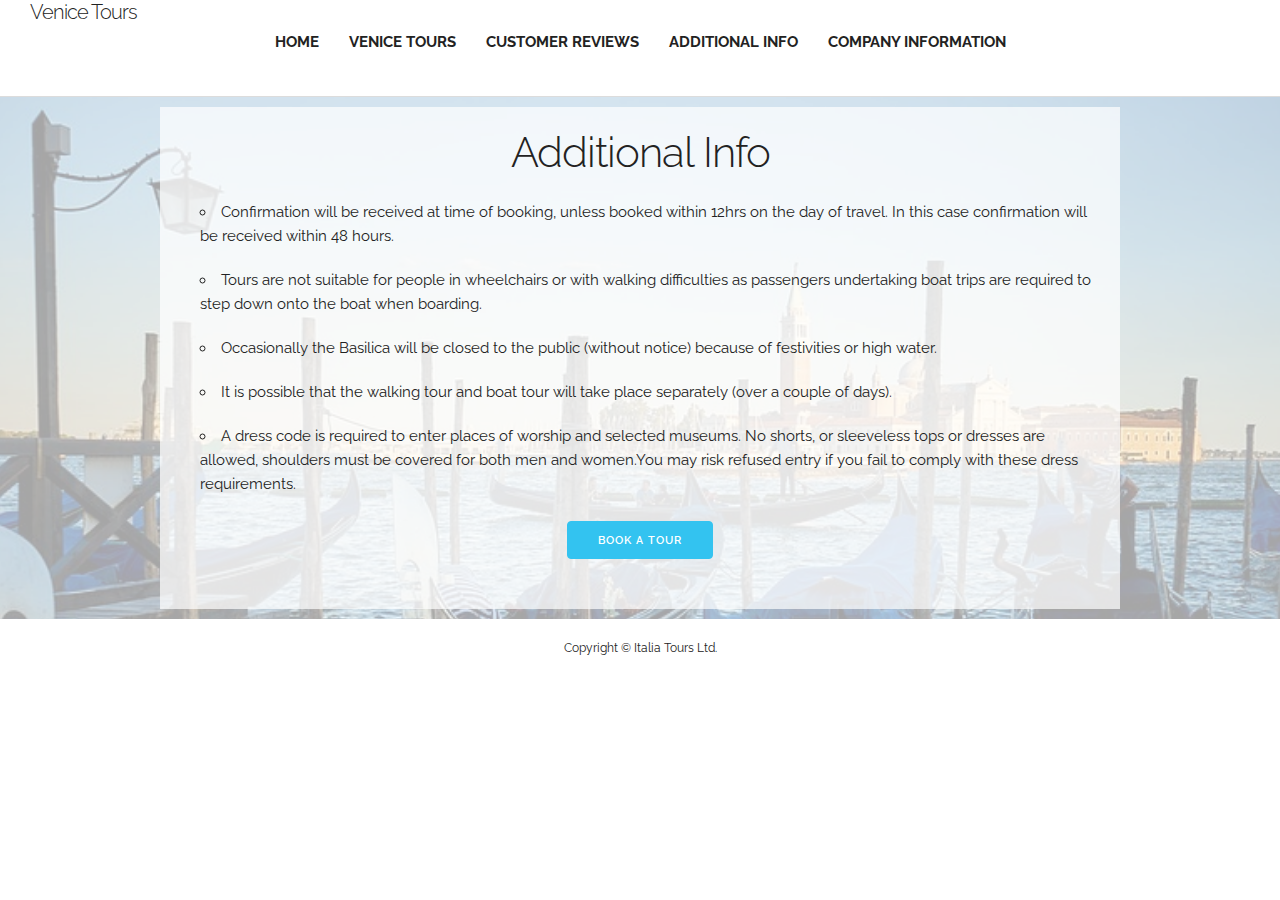
<file: AdditionalInfo.html>
<!DOCTYPE html>
<html lang="en">
<head>

    <!-- Basic Page Needs
    –––––––––––––––––––––––––––––––––––––––––––––––––– -->
    <meta charset="utf-8">
    <title>Additional Info</title>
    <meta name="description" content="">
    <meta name="author" content="">

    <!-- Mobile Specific Metas
    –––––––––––––––––––––––––––––––––––––––––––––––––– -->
    <meta name="viewport" content="width=device-width, initial-scale=1">

    <!-- FONT
    –––––––––––––––––––––––––––––––––––––––––––––––––– -->
    <link href="//fonts.googleapis.com/css?family=Raleway:400,300,600" rel="stylesheet" type="text/css">

    <!-- CSS
    –––––––––––––––––––––––––––––––––––––––––––––––––– -->
    <link rel="stylesheet" href="css/normalize.css">
    <link rel="stylesheet" href="css/skeleton.css">

    <!-- Favicon
    –––––––––––––––––––––––––––––––––––––––––––––––––– -->
    <link rel="icon" type="image/png" href="images/icon.png">

    <script src="https://ajax.googleapis.com/ajax/libs/jquery/3.1.1/jquery.min.js"></script>

</head>
<body>

<!-- Primary Page Layout
–––––––––––––––––––––––––––––––––––––––––––––––––– -->


<header id="header"><h1>Venice Tours</h1></header>

<div id="navbarAnchor"></div>
<div class="navbar">
    <ul class="topnav" id="myTopnav">
        <li>
            <a href="index.html">Home</a>
        </li>
        <li>
            <a href="VeniceTours.html">Venice Tours</a>
        </li>
        <li>
            <a href="CustomerReviews.html">Customer Reviews</a>
        </li>
        <li>
            <a href="AdditionalInfo.html">Additional Info</a>
        </li>
        <li>
            <a href="CompanyInformation.html">Company Information</a>
        </li>
        <li class="icon">
            <a href="javascript:void(0);" style="font-size:15px;" onclick="myFunction()">&#9776;</a>
        </li>
    </ul>
</div>

<div class="backgroundWrapper">
	<div class="container opaque">
			<div id="mainsection">
			  <h2>Additional Info</h2>
				<ul>
				  <li class="additionalInfo">Confirmation will be received at time of booking, unless booked within 12hrs on the day of travel. In this case confirmation will be received within 48 hours.</li>
				  <li class="additionalInfo">Tours are not suitable for people in wheelchairs or with walking difficulties as passengers undertaking boat trips are required to step down onto the boat when boarding.</li>
				  <li class="additionalInfo">Occasionally the Basilica will be closed to the public (without notice) because of festivities or high water.</li>
				  <li class="additionalInfo">It is possible that the walking tour and boat tour will take place separately (over a couple of days).</li>
				  <li class="additionalInfo">A dress code is required to enter places of worship and selected museums. No shorts, or sleeveless tops or dresses are allowed, shoulders must be covered for both men and women.You may risk refused entry if you fail to comply with these dress requirements.</li>
				</ul>
			  <button class="button-primary" onclick="window.location.href='CompanyInformation.html'">Book a tour</button>
			</div>
	</div>
</div>
<div class="copyright">
        <footer>
            <p>Copyright &copy; Italia Tours Ltd.</p>
         </footer>
    </div>




<!--script-->
<script style='text/javascript'>
    $(document).ready(function() {
        // Cache selectors for faster performance.
        var $window = $(window),
                $mainMenuBar = $(".navbar"),
                $mainMenuBarAnchor = $("#navbarAnchor");

        // Run this on scroll events.
        //scroll()
        $window.scroll(function() {
            //scrollTop()
            var window_top = $window.scrollTop();
            //javascript uses offsetTop();jquery uses offset().top;
            var div_top = $mainMenuBarAnchor.offset().top;
            if (window_top > div_top) {
                // Make the div sticky.
                $mainMenuBar.addClass("navfixed");
                $mainMenuBarAnchor.height($mainMenuBar.height());
            }
            else {
                // Unstick the div.
                $mainMenuBar.removeClass('navfixed');
                $mainMenuBarAnchor.height(0);
            }
        });
    });

</script>

<script>
    function myFunction() {
        var x = document.getElementById("myTopnav");
        if (x.className === "topnav") {
            x.className += " responsive";
        } else {
            x.className = "topnav";
        }
    }
</script>

<!-- End Document
  –––––––––––––––––––––––––––––––––––––––––––––––––– -->
</body>
</html>
</file>
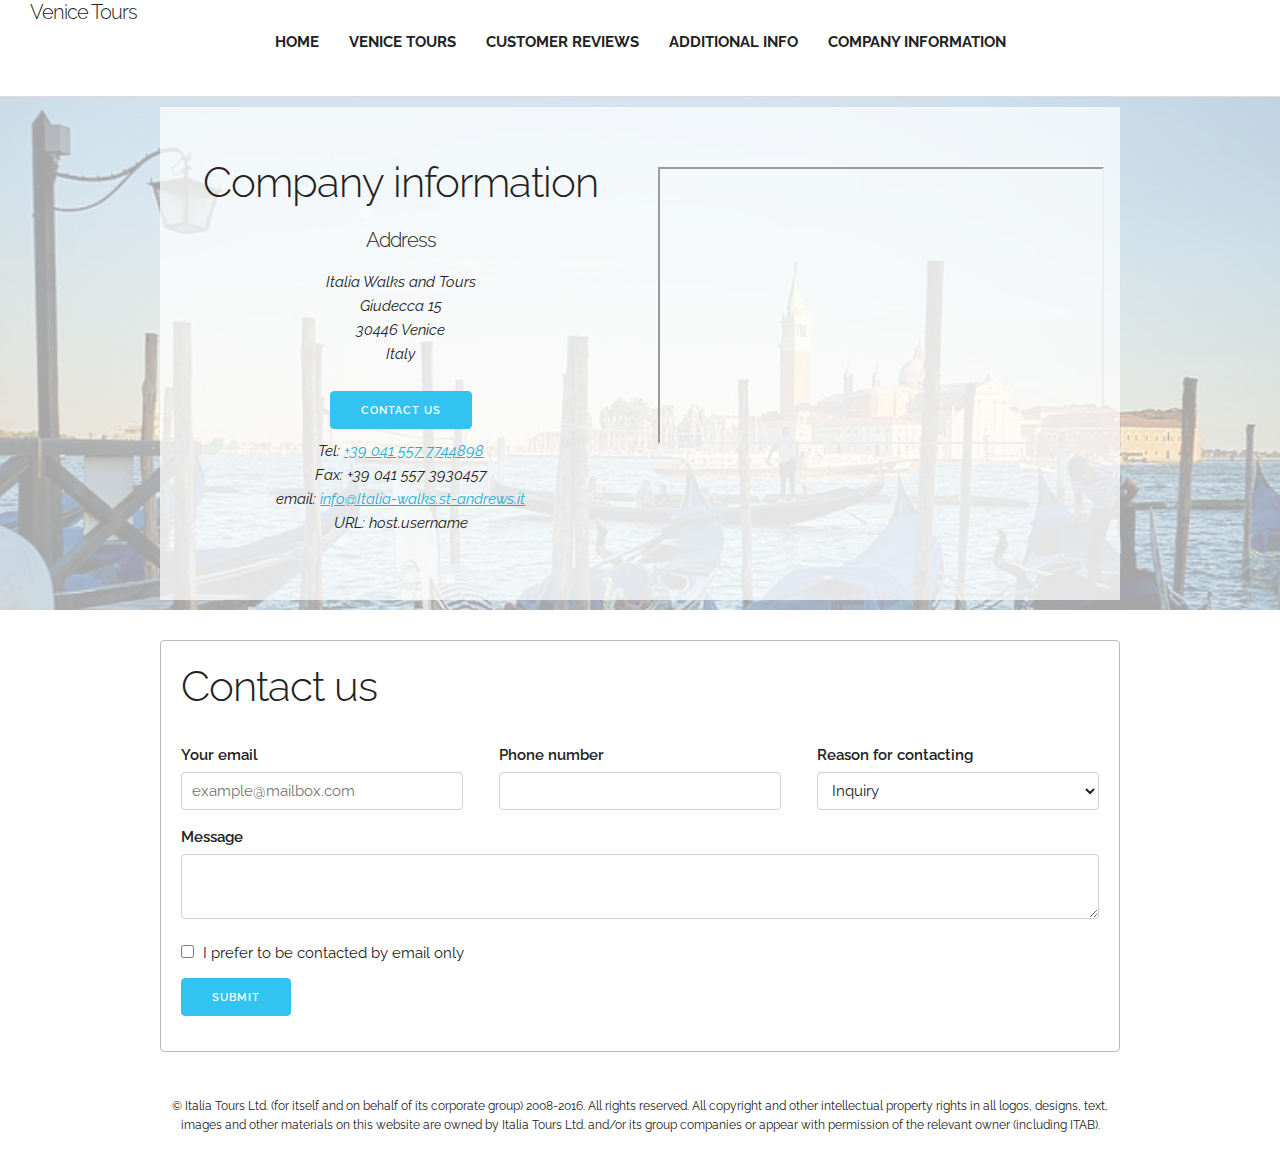
<file: CompanyInformation.html>
<!DOCTYPE html>
<html lang="en">
<head>

    <!-- Basic Page Needs
    –––––––––––––––––––––––––––––––––––––––––––––––––– -->
    <meta charset="utf-8">
    <title>Company Information</title>
    <meta name="description" content="">
    <meta name="author" content="">

    <!-- Mobile Specific Metas
    –––––––––––––––––––––––––––––––––––––––––––––––––– -->
    <meta name="viewport" content="width=device-width, initial-scale=1">

    <!-- FONT
    –––––––––––––––––––––––––––––––––––––––––––––––––– -->
    <link href="//fonts.googleapis.com/css?family=Raleway:400,300,600" rel="stylesheet" type="text/css">

    <!-- CSS
    –––––––––––––––––––––––––––––––––––––––––––––––––– -->
    <link rel="stylesheet" href="css/normalize.css">
    <link rel="stylesheet" href="css/skeleton.css">

    <!-- Favicon
    –––––––––––––––––––––––––––––––––––––––––––––––––– -->
    <link rel="icon" type="image/png" href="images/favicon.png">

    <script src="https://ajax.googleapis.com/ajax/libs/jquery/3.1.1/jquery.min.js"></script>

</head>
<body>

<!-- Primary Page Layout
–––––––––––––––––––––––––––––––––––––––––––––––––– -->


<header id="header"><h1>Venice Tours</h1></header>

<div id="navbarAnchor"></div>
<div class="navbar">
    <ul class="topnav" id="myTopnav">
        <li>
            <a href="index.html">Home</a>
        </li>
        <li>
            <a href="VeniceTours.html">Venice Tours</a>
        </li>
        <li>
            <a href="CustomerReviews.html">Customer Reviews</a>
        </li>
        <li>
            <a href="AdditionalInfo.html">Additional Info</a>
        </li>
        <li>
            <a href="CompanyInformation.html">Company Information</a>
        </li>
        <li class="icon">
            <a href="javascript:void(0);" style="font-size:15px;" onclick="myFunction()">&#9776;</a>
        </li>
    </ul>
</div>


<div class="backgroundWrapper">
	<div class="container opaque">
	  <div id="mainsection">
	  <div class="row">
		  <div class="one-half column">
			<h2>Company information</h2>
				<h3>Address</h3>
					<address>
					Italia Walks and Tours <br />
					Giudecca 15 <br />
					30446 Venice <br />
					Italy <br />
					</address>
				<button class="button-primary" onclick="window.location.href='#contactform'">Contact us</button>
				<address>
				Tel: <a href="tel:00390415577744898">+39 041 557 7744898</a> <br />
				Fax: +39 041 557 3930457 <br />
				email: <a href="mailto:info@Italia-walks.st-andrews.it">info@Italia-walks.st-andrews.it</a> <br />
				URL: host.username
				</address>
		  </div>
		  <div class="one-half column">
			  <div class="embed">
				  <iframe src="https://www.google.com/maps/embed?pb=!1m18!1m12!1m3!1d2796.7376402863747!2d12.102407414893829!3d45.495227739394664!2m3!1f0!2f0!3f0!3m2!1i1024!2i768!4f13.1!3m3!1m2!1s0x477ecbdbbda69409%3A0xe403dcdea5195eef!2sVia+Giudecca%2C+15%2C+30035+Mirano+VE%2C+Italy!5e0!3m2!1sen!2suk!4v1478980204356"></iframe>
			  </div>
		  </div> 
	  </div>
	</div>
	</div>
</div>
<div class="container">
	<div class="row">
	<a name="contactform"></a>
		<form>
		  <h2>Contact us</h2>
		  <div class="row">
			<div class="four columns">
			  <label for="exampleEmailInput">Your email</label>
			  <input class="u-full-width" placeholder="example@mailbox.com" id="exampleEmailInput" type="email" required>
			</div>
			<div class="four columns">
			  <label for="PhoneNumberInput">Phone number</label>
			  <input class="u-full-width" type="tel" id="PhoneNumberInput">
			</div>
			<div class="four columns">
			  <label for="exampleEmailInput">Reason for contacting</label>
			  <select class="u-full-width" id="exampleRecipientInput">
				<option value="Option 1">Inquiry</option>
				<option value="Option 2">Tour booking</option>
			  </select>
			</div>
		  </div>
		  <label for="exampleMessage">Message</label>
		  <textarea class="u-full-width" id="exampleMessage" required></textarea>
		  <label class="example-send-yourself-copy">
			<input type="checkbox">
			<span class="label-body">I prefer to be contacted by email only</span>
		  </label>
		  <input class="button-primary" value="Submit" type="submit">
		</form>
	</div>




<div class="copyright">
        <footer>
            <p>&copy; Italia Tours Ltd. (for itself and on behalf of its corporate group) 2008-2016. All rights reserved. All copyright and other intellectual property rights in all logos, designs, text, images and other materials 
		on this website are owned by Italia Tours Ltd. and/or its group companies or appear with permission of the relevant owner (including ITAB).</p>
         </footer>
    </div>
	</div>




	<!--script-->
<script style='text/javascript'>
    $(document).ready(function() {
        // Cache selectors for faster performance.
        var $window = $(window),
                $mainMenuBar = $(".navbar"),
                $mainMenuBarAnchor = $("#navbarAnchor");

        // Run this on scroll events.
        //scroll()
        $window.scroll(function() {
            //scrollTop()
            var window_top = $window.scrollTop();
            //javascript uses offsetTop();jquery uses offset().top;
            var div_top = $mainMenuBarAnchor.offset().top;
            if (window_top > div_top) {
                // Make the div sticky.
                $mainMenuBar.addClass("navfixed");
                $mainMenuBarAnchor.height($mainMenuBar.height());
            }
            else {
                // Unstick the div.
                $mainMenuBar.removeClass('navfixed');
                $mainMenuBarAnchor.height(0);
            }
        });
    });

</script>

<script>
    function myFunction() {
        var x = document.getElementById("myTopnav");
        if (x.className === "topnav") {
            x.className += " responsive";
        } else {
            x.className = "topnav";
        }
    }
</script>

<!-- End Document
  –––––––––––––––––––––––––––––––––––––––––––––––––– -->
</body>
</html>
</file>
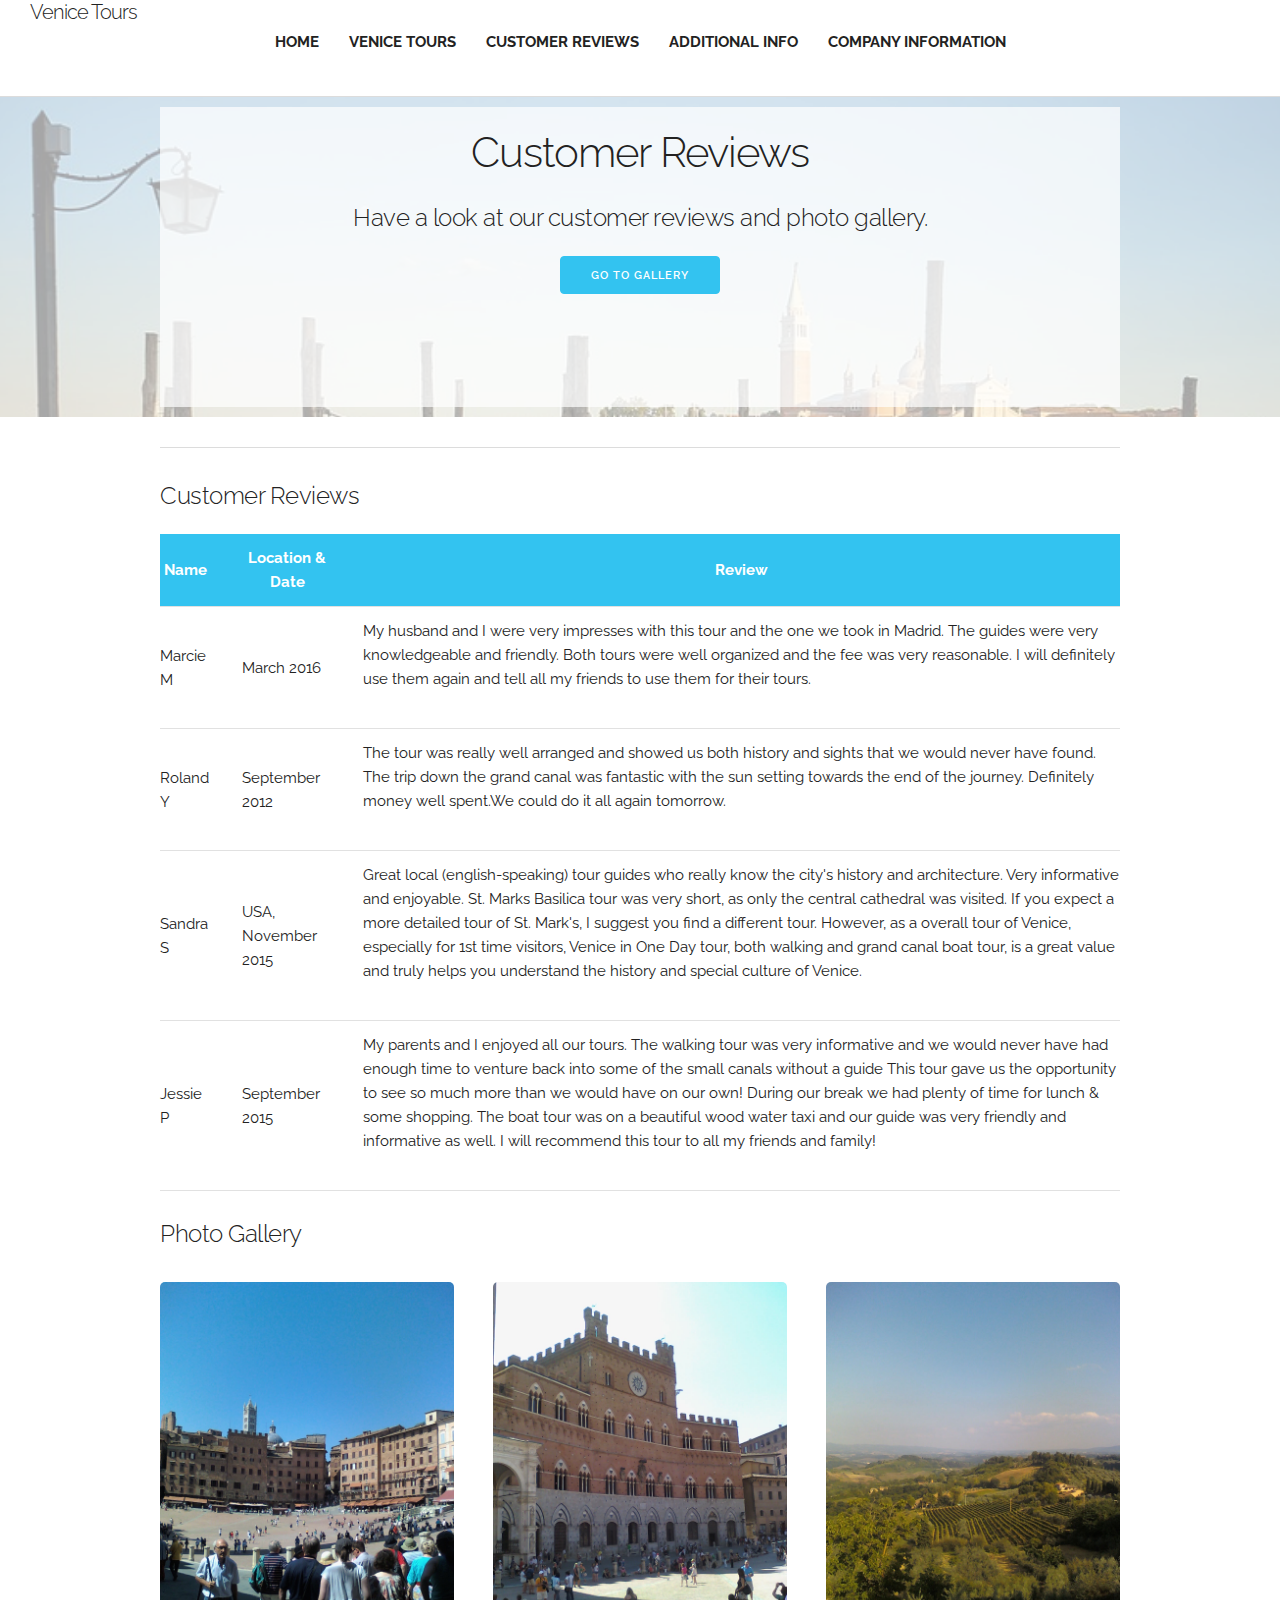
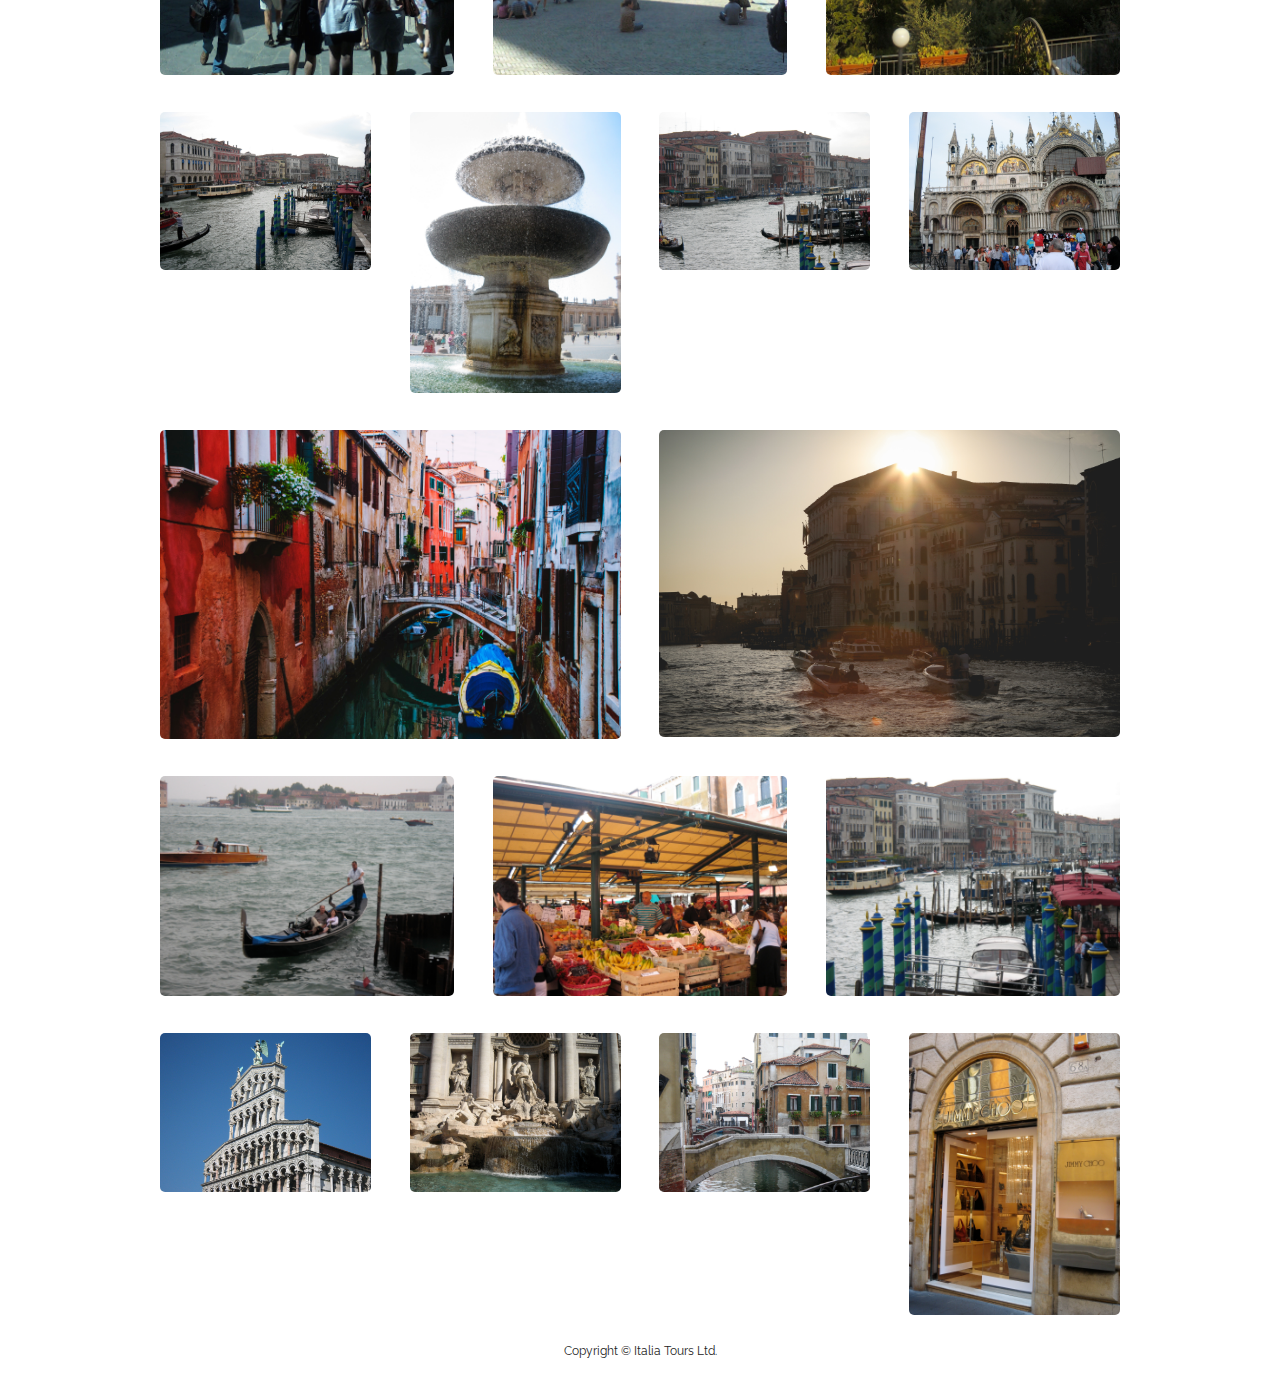
<file: CustomerReviews.html>
<!DOCTYPE html>
        <html lang="en">
        <head>

            <!-- Basic Page Needs
            –––––––––––––––––––––––––––––––––––––––––––––––––– -->
            <meta charset="utf-8">
            <title>Venice Tours</title>
            <meta name="description" content="">
            <meta name="author" content="">

            <!-- Mobile Specific Metas
            –––––––––––––––––––––––––––––––––––––––––––––––––– -->
            <meta name="viewport" content="width=device-width, initial-scale=1">

            <!-- FONT
            –––––––––––––––––––––––––––––––––––––––––––––––––– -->
            <link href="//fonts.googleapis.com/css?family=Raleway:400,300,600" rel="stylesheet" type="text/css">

            <!-- CSS
            –––––––––––––––––––––––––––––––––––––––––––––––––– -->
            <link rel="stylesheet" href="css/normalize.css">
            <link rel="stylesheet" href="css/skeleton.css">

            <!-- Favicon
            –––––––––––––––––––––––––––––––––––––––––––––––––– -->
            <link rel="icon" type="image/png" href="images/icon.png">

            <script src="https://ajax.googleapis.com/ajax/libs/jquery/3.1.1/jquery.min.js"></script>

        </head>
<body>

<!-- Primary Page Layout
–––––––––––––––––––––––––––––––––––––––––––––––––– -->


<header id="header"><h1>Venice Tours</h1></header>

<div id="navbarAnchor"></div>
<div class="navbar">
    <ul class="topnav" id="myTopnav">
        <li>
            <a href="index.html">Home</a>
        </li>
        <li>
            <a href="VeniceTours.html">Venice Tours</a>
        </li>
        <li>
            <a href="CustomerReviews.html">Customer Reviews</a>
        </li>
        <li>
            <a href="AdditionalInfo.html">Additional Info</a>
        </li>
        <li>
            <a href="CompanyInformation.html">Company Information</a>
        </li>
        <li class="icon">
            <a href="javascript:void(0);" style="font-size:15px;" onclick="myFunction()">&#9776;</a>
        </li>
    </ul>

</div>


<div class="backgroundWrapper minHeight">
	<div class="container opaque minHeight">
		<div id="mainsection">
			<article>
				<h2>Customer Reviews</h2>
				<h5>Have a look at our customer reviews and photo gallery.
				</h5>
			</article>
			<button class="button-primary" onclick="window.location.href='#photos'">Go to gallery</button>
		</div>
	</div>
</div>
<div class="container">
    <div id="detailsection">
        <header><h5>Customer Reviews</h5></header>

        <table class="u-full-width">
            <thead>
            <tr>
                <th>Name</th>
                <th>Location & Date</th>
                <th>Review</th>
            </tr>
            </thead>
            <tbody>
            <tr>
                <td>Marcie M</td>
                <td>March 2016</td>
                <td><p>My husband and I were very impresses with this tour and the one we took in Madrid. The guides
                    were very knowledgeable and friendly. Both tours were well organized and the fee was very reasonable.
                    I will definitely use them again and tell all my friends to use them for their tours.</p></td>
            </tr>
            <tr>
                <td>Roland Y</td>
                <td>September 2012</td>
                <td><p>The tour was really well arranged and showed us both history and sights that we would never have found.
                    The  trip down the grand canal was fantastic with the sun setting towards the end of the journey.
                    Definitely money well spent.We could do it all again tomorrow.</p></td>
            </tr>
            <tr>
                <td>Sandra S</td>
                <td>USA, November 2015</td>
                <td><p>Great local (english-speaking) tour guides who really know the city's history and architecture.
                    Very informative and enjoyable. St. Marks Basilica tour was very short, as only the
                    central cathedral was visited. If you expect a more detailed tour of St. Mark's, I suggest you
                    find a different tour. However, as a overall tour of Venice, especially for 1st time visitors, Venice in One Day tour, both walking and grand canal boat tour, is a great
                    value and truly helps you understand the history and special culture of Venice.</p></td>
            </tr>
            <tr>
                <td>Jessie P</td>
                <td>September 2015</td>
                <td><p>My parents and I enjoyed all our tours. The walking tour was very informative and we would never
                    have had enough time to venture back into some of the small canals without a guide
                    This tour gave us the opportunity to see so much more than we would have on our own!
                    During our break we had plenty of time for lunch & some shopping.
                    The boat tour was on a beautiful wood water taxi and our guide was very friendly and informative as well. I will recommend this tour to all my friends and family!</p></td>
            </tr>
            </tbody>
        </table>

    </div>

    <div id="photogallery">
	    <a name="photos"></a>
        <header><h5>Photo Gallery</h5></header>
        <div class="row">
            <div class="four columns"><img src="images/100824_115521.jpg" alt="100824_115521"></div>
            <div class="four columns"><img src="images/100824_115655.jpg" alt="100824_115655"></div>
            <div class="four columns"><img src="images/100824_170122.jpg" alt="100824_170122"></div>
        </div>
        <div class="row">
            <div class="three columns"><img src="images/IMG_0102.jpg" alt="IMG_0102"></div>
            <div class="three columns"><img src="images/IMG_0616.jpg" alt="IMG_0616"></div>
            <div class="three columns"><img src="images/IMG_0104.jpg" alt="IMG_0104"></div>
            <div class="three columns"><img src="images/IMG_0106.jpg" alt="IMG_0106"></div>
        </div>
        <div class="row">
            <div class="one-half column"><img src="images/the-busy-waterways-of-venice.jpg" alt="the-busy-waterways-of-venice"></div>
            <div class="one-half column"><img src="images/sunlight-over-venice.jpg" alt="sunlight-over-venice"></div>
        </div>
        <div class="row">
            <div class="four columns"><img src="images/IMG_0120.jpg" alt="IMG_0120"></div>
            <div class="four columns"><img src="images/IMG_0148.jpg" alt="IMG_0148"></div>
            <div class="four columns"><img src="images/IMG_0103.jpg" alt="IMG_0103"></div>
        </div>
        <div class="row">
            <div class="three columns"><img src="images/IMG_0964.jpg" alt="IMG_0964"></div>
            <div class="three columns"><img src="images/IMG_0672.jpg" alt="IMG_0672"></div>
            <div class="three columns"><img src="images/bridge.jpg" alt="bridge"></div>
            <div class="three columns"><img src="images/IMG_0684.jpg" alt="IMG_0684"></div>
        </div>

    </div>
</div>


    <div class="copyright">
        <footer>
            <p>Copyright &copy; Italia Tours Ltd.</p>
        </footer>
    </div>




<!--script-->
<script style='text/javascript'>
    $(document).ready(function() {
        // Cache selectors for faster performance.
        var $window = $(window),
                $mainMenuBar = $(".navbar"),
                $mainMenuBarAnchor = $("#navbarAnchor");

        // Run this on scroll events.
        //scroll()
        $window.scroll(function() {
            //scrollTop()
            var window_top = $window.scrollTop();
            //javascript uses offsetTop();jquery uses offset().top;
            var div_top = $mainMenuBarAnchor.offset().top;
            if (window_top > div_top) {
                // Make the div sticky.
                $mainMenuBar.addClass("navfixed");
                $mainMenuBarAnchor.height($mainMenuBar.height());
            }
            else {
                // Unstick the div.
                $mainMenuBar.removeClass('navfixed');
                $mainMenuBarAnchor.height(0);
            }
        });
    });

</script>

<script>
    function myFunction() {
        var x = document.getElementById("myTopnav");
        if (x.className === "topnav") {
            x.className += " responsive";
        } else {
            x.className = "topnav";
        }
    }
</script>

<!-- End Document
  –––––––––––––––––––––––––––––––––––––––––––––––––– -->
</body>
</html>
</file>
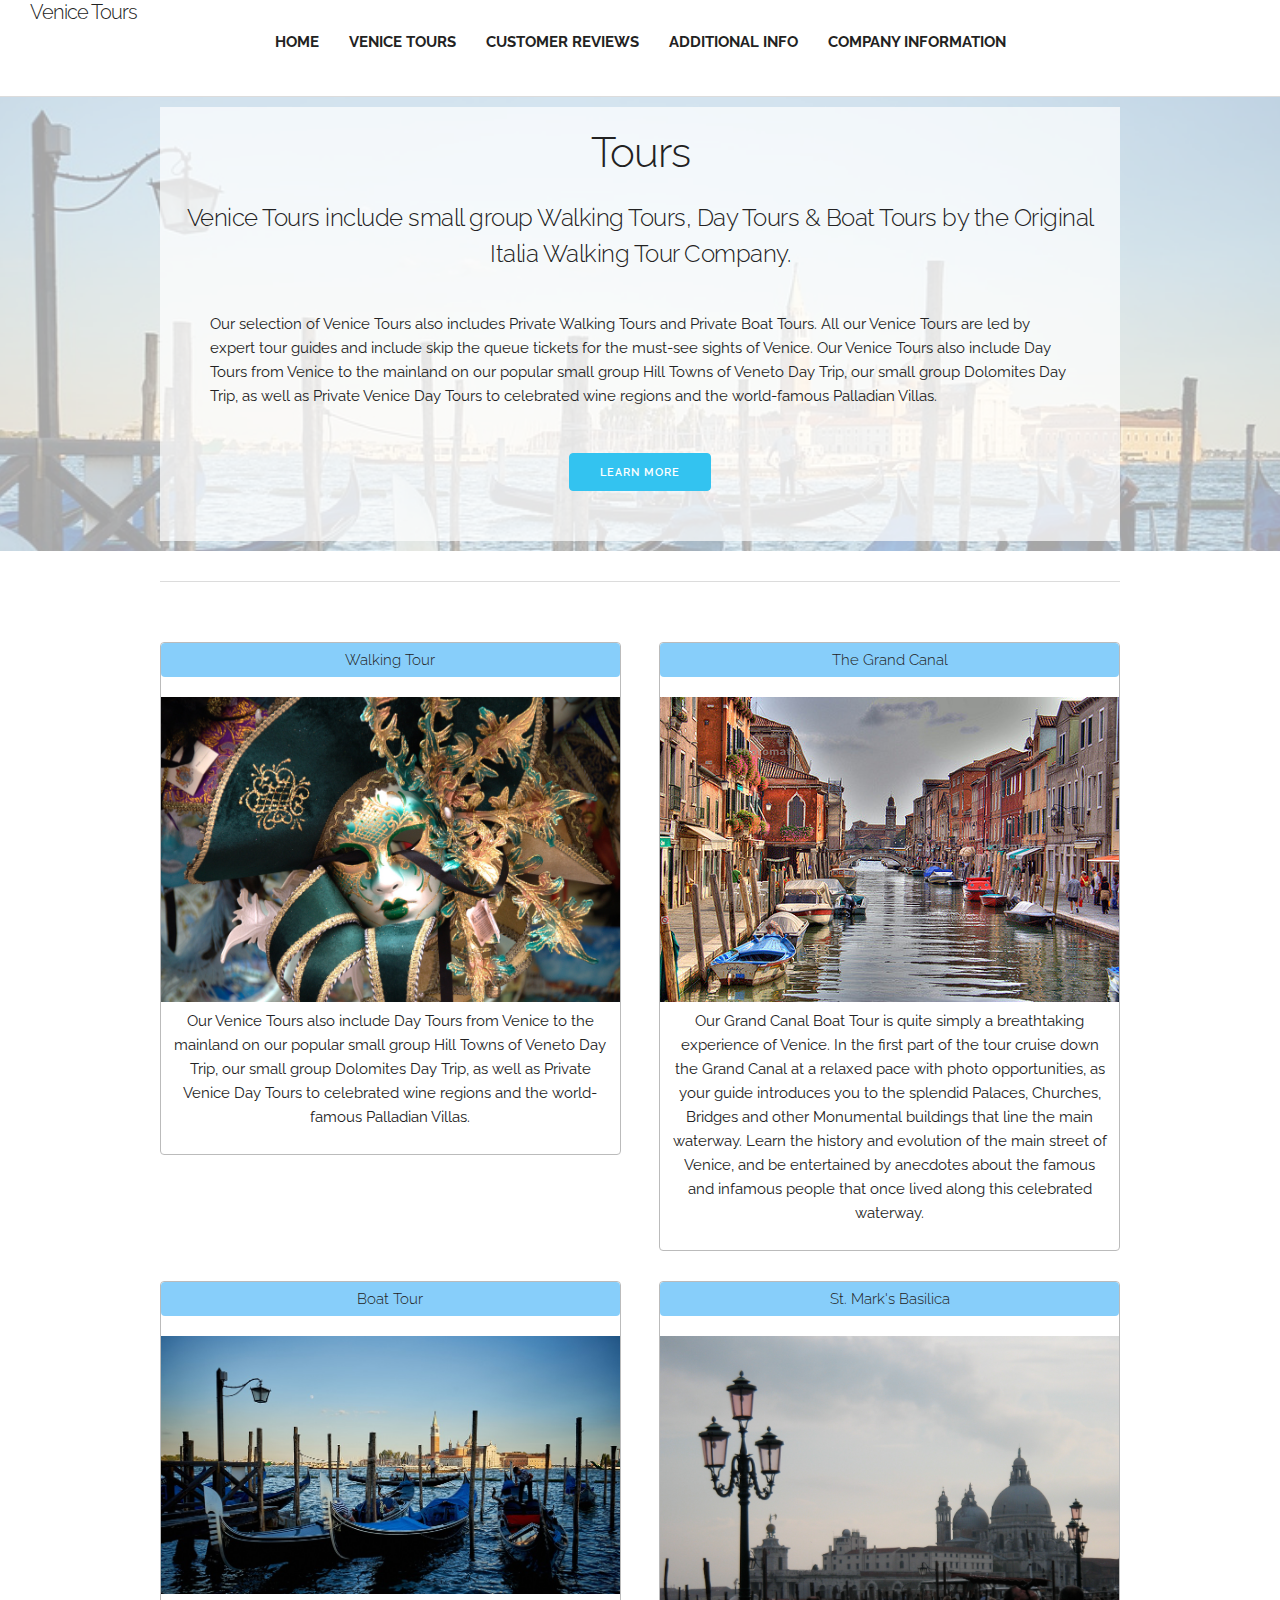
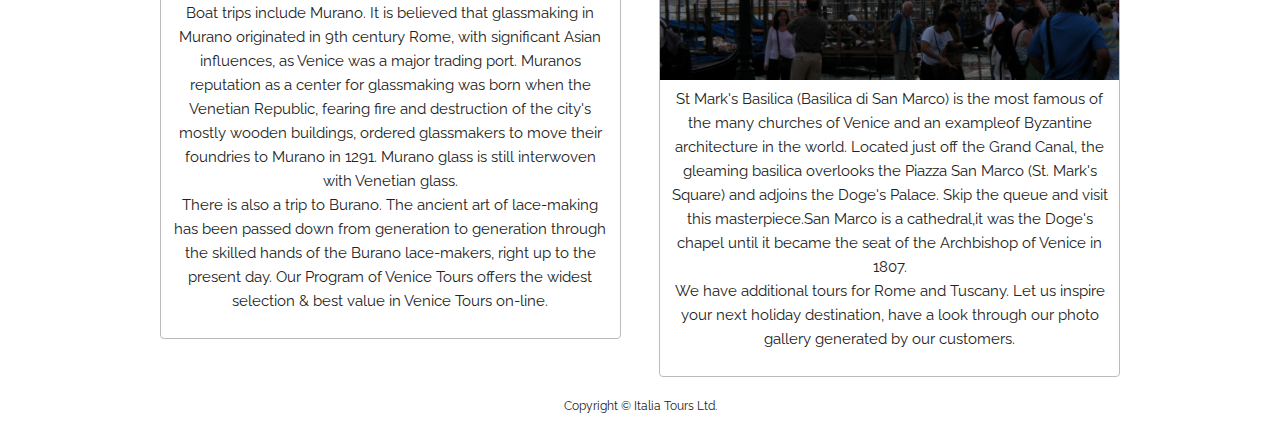
<file: VeniceTours.html>
<!DOCTYPE html>
<html lang="en">
<head>

    <!-- Basic Page Needs
    –––––––––––––––––––––––––––––––––––––––––––––––––– -->
    <meta charset="utf-8">
    <title>Venice Tours</title>
    <meta name="description" content="">
    <meta name="author" content="">

    <!-- Mobile Specific Metas
    –––––––––––––––––––––––––––––––––––––––––––––––––– -->
    <meta name="viewport" content="width=device-width, initial-scale=1">

    <!-- FONT
    –––––––––––––––––––––––––––––––––––––––––––––––––– -->
    <link href="//fonts.googleapis.com/css?family=Raleway:400,300,600" rel="stylesheet" type="text/css">

    <!-- CSS
    –––––––––––––––––––––––––––––––––––––––––––––––––– -->
    <link rel="stylesheet" href="css/normalize.css">
    <link rel="stylesheet" href="css/skeleton.css">

    <!-- Favicon
    –––––––––––––––––––––––––––––––––––––––––––––––––– -->
    <link rel="icon" type="image/png" href="images/icon.png">

    <script src="https://ajax.googleapis.com/ajax/libs/jquery/3.1.1/jquery.min.js"></script>

</head>
<body>

<!-- Primary Page Layout
–––––––––––––––––––––––––––––––––––––––––––––––––– -->


<header id="header"><h1>Venice Tours</h1></header>

<div id="navbarAnchor"></div>
<div class="navbar">
    <ul class="topnav" id="myTopnav">
        <li>
            <a href="index.html">Home</a>
        </li>
        <li>
            <a href="VeniceTours.html">Venice Tours</a>
        </li>
        <li>
            <a href="CustomerReviews.html">Customer Reviews</a>
        </li>
        <li>
            <a href="AdditionalInfo.html">Additional Info</a>
        </li>
        <li>
            <a href="CompanyInformation.html">Company Information</a>
        </li>
        <li class="icon">
            <a href="javascript:void(0);" style="font-size:15px;" onclick="myFunction()">&#9776;</a>
        </li>
    </ul>
</div>

<div class="backgroundWrapper">
	<div class="container opaque">
		<div id="mainsection">
			<article>
				<h2>Tours</h2>
				<h5>Venice Tours include small group Walking Tours, Day Tours & Boat Tours by the Original Italia Walking Tour Company.</h5>
				<p>Our selection of Venice Tours also includes Private Walking Tours and Private Boat Tours.
				All our Venice Tours are led by expert tour guides and include skip the queue tickets for the must-see sights of Venice.
				Our Venice Tours also include Day Tours from Venice to the mainland on our popular small group Hill Towns of Veneto Day Trip,
				our small group Dolomites Day Trip, as well as Private Venice Day Tours to celebrated wine regions and the world-famous Palladian Villas.
				</p>
			</article>
			<button class="button-primary" onclick="window.location.href='#detail'"> Learn more</button>
		</div>
	</div>
</div>
<div class="container">
    <a name="detail"></a>
    <div id="detailsection">
        <div class="row">
            <div class="one-half column">
            <h6>Walking Tour</h6>
            <img src="images/mask.jpg" alt="mask">
            <p>Our Venice Tours also include Day Tours from Venice to the mainland on our popular small group Hill Towns of Veneto Day Trip,
                our small group Dolomites Day Trip, as well as Private Venice Day Tours to celebrated wine regions and the world-famous Palladian Villas.
            </p>
        </div>
            <div class="one-half column">
            <h6>The Grand Canal</h6>
            <img src="images/canal.jpg" alt="canal">
            <p>Our Grand Canal Boat Tour is quite simply a breathtaking experience of Venice. In the first part of the tour cruise down the Grand Canal at a relaxed pace with photo opportunities,
                as your guide introduces you to the splendid Palaces, Churches, Bridges and other Monumental buildings that line the main waterway.
                Learn the history and evolution of the main street of Venice, and be entertained by anecdotes about the famous and infamous people that once lived along this celebrated waterway.
            </p>
        </div>
        </div>
        <div class="row">
            <div class="one-half column">

                <h6>Boat Tour</h6>
                <img src="images/boat.jpg" alt="boat">
                <p>Boat trips include Murano. It is believed that glassmaking in Murano originated in 9th century Rome, with
                    significant Asian influences, as Venice was a major trading port. Muranos reputation as a center for
                    glassmaking was born when the Venetian Republic, fearing fire and destruction of the city's mostly wooden buildings,
                    ordered glassmakers to move their foundries to Murano in 1291. Murano glass is still interwoven with Venetian glass.
                    <br>
                    There is also a trip to Burano. The ancient art of lace-making has been passed down from generation to generation through the skilled hands of the Burano lace-makers,
                    right up to the present day. Our Program of Venice Tours offers the widest selection & best value in Venice Tours on-line.
                </p>
            </div>
            <div class="one-half column">
                <h6>St. Mark's Basilica</h6>
                <img src="images/stmarks.jpg" alt="stmarks">
                <p>St Mark's Basilica (Basilica di San Marco) is the most famous of the many churches of Venice and an exampleof Byzantine architecture in the world. Located just off the Grand Canal,
                the gleaming basilica overlooks the Piazza San Marco (St. Mark's Square) and adjoins the Doge's Palace.
                Skip the queue and visit this masterpiece.San Marco is a cathedral,it was the Doge's chapel until it became the seat of the Archbishop of Venice in 1807.
                    <br>We have additional tours for Rome and Tuscany. Let us inspire your next holiday destination,
                have a look through our photo gallery generated by our customers.
                </p>
            </div>
        </div>
    </div>
</div>


    <div class="copyright">
        <footer>
            <p>Copyright &copy; Italia Tours Ltd.</p>
         </footer>
    </div>




<!--script-->
<script style='text/javascript'>
    $(document).ready(function() {
        // Cache selectors for faster performance.
        var $window = $(window),
                $mainMenuBar = $(".navbar"),
                $mainMenuBarAnchor = $("#navbarAnchor");

        // Run this on scroll events.
        //scroll()
        $window.scroll(function() {
            //scrollTop()
            var window_top = $window.scrollTop();
            //javascript uses offsetTop();jquery uses offset().top;
            var div_top = $mainMenuBarAnchor.offset().top;
            if (window_top > div_top) {
                // Make the div sticky.
                $mainMenuBar.addClass("navfixed");
                $mainMenuBarAnchor.height($mainMenuBar.height());
            }
            else {
                // Unstick the div.
                $mainMenuBar.removeClass('navfixed');
                $mainMenuBarAnchor.height(0);
            }
        });
    });

</script>

<script>
    function myFunction() {
        var x = document.getElementById("myTopnav");
        if (x.className === "topnav") {
            x.className += " responsive";
        } else {
            x.className = "topnav";
        }
    }
</script>

<!-- End Document
  –––––––––––––––––––––––––––––––––––––––––––––––––– -->
</body>
</html>
</file>
<file: css/skeleton.css>
/*
* Skeleton V2.0.4
* Copyright 2014, Dave Gamache
* www.getskeleton.com
* Free to use under the MIT license.
* http://www.opensource.org/licenses/mit-license.php
* 12/29/2014
*/


/* Table of contents
––––––––––––––––––––––––––––––––––––––––––––––––––
- Grid
- Base Styles
- Typography
- Links
- Buttons
- Forms
- Lists
- Code
- Tables
- Spacing
- Utilities
- Clearing
- Media Queries
*/


/* Grid
–––––––––––––––––––––––––––––––––––––––––––––––––– */
.container {
  position: relative;
  width: 100%;
  max-width: 960px;
  margin: 0 auto;
  padding: 0 20px;
  box-sizing: border-box; }
.column,
.columns {
  width: 100%;
  float: left;
  box-sizing: border-box; }

/* For devices larger than 400px */
@media (min-width: 400px) {
  .container {
    width: 85%;
    padding: 0; }
}

/* For devices larger than 550px */
@media (min-width: 550px) {
  .container {
    width: 80%; }
  .column,
  .columns {
    margin-left: 4%; }
  .column:first-child,
  .columns:first-child {
    margin-left: 0; }

  .one.column,
  .one.columns                    { width: 4.66666666667%; }
  .two.columns                    { width: 13.3333333333%; }
  .three.columns                  { width: 22%;            }
  .four.columns                   { width: 30.6666666667%; }
  .five.columns                   { width: 39.3333333333%; }
  .six.columns                    { width: 48%;            }
  .seven.columns                  { width: 56.6666666667%; }
  .eight.columns                  { width: 65.3333333333%; }
  .nine.columns                   { width: 74.0%;          }
  .ten.columns                    { width: 82.6666666667%; }
  .eleven.columns                 { width: 91.3333333333%; }
  .twelve.columns                 { width: 100%; margin-left: 0; }

  .one-third.column               { width: 30.6666666667%; }
  .two-thirds.column              { width: 65.3333333333%; }

  .one-half.column                { width: 48%; }

  /* Offsets */
  .offset-by-one.column,
  .offset-by-one.columns          { margin-left: 8.66666666667%; }
  .offset-by-two.column,
  .offset-by-two.columns          { margin-left: 17.3333333333%; }
  .offset-by-three.column,
  .offset-by-three.columns        { margin-left: 26%;            }
  .offset-by-four.column,
  .offset-by-four.columns         { margin-left: 34.6666666667%; }
  .offset-by-five.column,
  .offset-by-five.columns         { margin-left: 43.3333333333%; }
  .offset-by-six.column,
  .offset-by-six.columns          { margin-left: 52%;            }
  .offset-by-seven.column,
  .offset-by-seven.columns        { margin-left: 60.6666666667%; }
  .offset-by-eight.column,
  .offset-by-eight.columns        { margin-left: 69.3333333333%; }
  .offset-by-nine.column,
  .offset-by-nine.columns         { margin-left: 78.0%;          }
  .offset-by-ten.column,
  .offset-by-ten.columns          { margin-left: 86.6666666667%; }
  .offset-by-eleven.column,
  .offset-by-eleven.columns       { margin-left: 95.3333333333%; }

  .offset-by-one-third.column,
  .offset-by-one-third.columns    { margin-left: 34.6666666667%; }
  .offset-by-two-thirds.column,
  .offset-by-two-thirds.columns   { margin-left: 69.3333333333%; }

  .offset-by-one-half.column,
  .offset-by-one-half.columns     { margin-left: 52%; }

}


/* Base Styles
–––––––––––––––––––––––––––––––––––––––––––––––––– */
/* NOTE
html is set to 62.5% so that all the REM measurements throughout Skeleton
are based on 10px sizing. So basically 1.5rem = 15px :) */
html {
  font-size: 62.5%; }
body {
  font-size: 1.5em; /* currently ems cause chrome bug misinterpreting rems on body element */
  line-height: 1.6;
  font-weight: 400;
  font-family: "Raleway", "HelveticaNeue", "Helvetica Neue", Helvetica, Arial, sans-serif;
  color: #222; }


/* Typography
–––––––––––––––––––––––––––––––––––––––––––––––––– */
h1, h2, h3, h4, h5, h6 {
  margin-top: 0;
  margin-bottom: 2rem;
  font-weight: 300; }
h1 { font-size: 2.0rem; line-height: 1.2;  letter-spacing: -.1rem;}
h2 { font-size: 3.6rem; line-height: 1.25; letter-spacing: -.1rem; }
h3 { font-size: 1.5rem; line-height: 1;  letter-spacing: -.1rem; }
h4 { font-size: 2.4rem; line-height: 1.35; letter-spacing: -.08rem; }
h5 { font-size: 1.8rem; line-height: 1.5;  letter-spacing: -.05rem; }
h6 { font-size: 1.5rem; line-height: 1.6;  letter-spacing: 0; }

/* Larger than phablet */
@media (min-width: 550px) {
  h1 { font-size: 2.0rem; }
  h2 { font-size: 4.2rem; }
  h3 { font-size: 2rem; }
  h4 { font-size: 3.0rem; }
  h5 { font-size: 2.4rem; }
  h6 { font-size: 1.5rem; }
}

p {
  margin-top: 0; }


/* Links
–––––––––––––––––––––––––––––––––––––––––––––––––– */
a {
  color: #1EAEDB; }
a:hover {
  color: #0FA0CE; }


/* Buttons
–––––––––––––––––––––––––––––––––––––––––––––––––– */
.button,
button,
input[type="submit"],
input[type="reset"],
input[type="button"] {
  display: inline-block;
  height: 38px;
  padding: 0 30px;
  color: #555;
  text-align: center;
  font-size: 11px;
  font-weight: 600;
  line-height: 38px;
  letter-spacing: .1rem;
  text-transform: uppercase;
  text-decoration: none;
  white-space: nowrap;
  background-color: transparent;
  border-radius: 4px;
  border: 1px solid #bbb;
  cursor: pointer;
  box-sizing: border-box; }
.button:hover,
button:hover,
input[type="submit"]:hover,
input[type="reset"]:hover,
input[type="button"]:hover,
.button:focus,
button:focus,
input[type="submit"]:focus,
input[type="reset"]:focus,
input[type="button"]:focus {
  color: #333;
  border-color: #888;
  outline: 0; }
.button.button-primary,
button.button-primary,
input[type="submit"].button-primary,
input[type="reset"].button-primary,
input[type="button"].button-primary {
  color: #FFF;
  background-color: #33C3F0;
  border-color: #33C3F0; }
.button.button-primary:hover,
button.button-primary:hover,
input[type="submit"].button-primary:hover,
input[type="reset"].button-primary:hover,
input[type="button"].button-primary:hover,
.button.button-primary:focus,
button.button-primary:focus,
input[type="submit"].button-primary:focus,
input[type="reset"].button-primary:focus,
input[type="button"].button-primary:focus {
  color: #FFF;
  background-color: #1EAEDB;
  border-color: #1EAEDB; }


/* Forms
–––––––––––––––––––––––––––––––––––––––––––––––––– */
input[type="email"],
input[type="number"],
input[type="search"],
input[type="text"],
input[type="tel"],
input[type="url"],
input[type="password"],
textarea,
select {
  height: 38px;
  padding: 6px 10px; /* The 6px vertically centers text on FF, ignored by Webkit */
  background-color: #fff;
  border: 1px solid #D1D1D1;
  border-radius: 4px;
  box-shadow: none;
  box-sizing: border-box; }
/* Removes awkward default styles on some inputs for iOS */
input[type="email"],
input[type="number"],
input[type="search"],
input[type="text"],
input[type="tel"],
input[type="url"],
input[type="password"],
textarea {
  -webkit-appearance: none;
     -moz-appearance: none;
          appearance: none; }
textarea {
  min-height: 65px;
  padding-top: 6px;
  padding-bottom: 6px; }
input[type="email"]:focus,
input[type="number"]:focus,
input[type="search"]:focus,
input[type="text"]:focus,
input[type="tel"]:focus,
input[type="url"]:focus,
input[type="password"]:focus,
textarea:focus,
select:focus {
  border: 1px solid #33C3F0;
  outline: 0; }
label,
legend {
  display: block;
  margin-bottom: .5rem;
  font-weight: 600; }
fieldset {
  padding: 0;
  border-width: 0; }
input[type="checkbox"],
input[type="radio"] {
  display: inline; }
label > .label-body {
  display: inline-block;
  margin-left: .5rem;
  font-weight: normal; }


/* Lists
–––––––––––––––––––––––––––––––––––––––––––––––––– */
ul {
  list-style: circle inside; }
ol {
  list-style: decimal inside; }
ol, ul {
  padding-left: 0;
  margin-top: 0; }
ul ul,
ul ol,
ol ol,
ol ul {
  margin: 1.5rem 0 1.5rem 3rem;
  font-size: 90%; }
li {
  margin-bottom: 1rem; }


/* Code
–––––––––––––––––––––––––––––––––––––––––––––––––– */
code {
  padding: .2rem .5rem;
  margin: 0 .2rem;
  font-size: 90%;
  white-space: nowrap;
  background: #F1F1F1;
  border: 1px solid #E1E1E1;
  border-radius: 4px; }
pre > code {
  display: block;
  padding: 1rem 1.5rem;
  white-space: pre; }


/* Tables
–––––––––––––––––––––––––––––––––––––––––––––––––– */
th,
td {
  padding: 12px 15px;
  text-align: left;
  border-bottom: 1px solid #E1E1E1; }
th:first-child,
td:first-child {
  padding-left: 0; }
th:last-child,
td:last-child {
  padding-right: 0; }


/* Spacing
–––––––––––––––––––––––––––––––––––––––––––––––––– */
button,
.button {
  margin-bottom: 1rem; }
input,
textarea,
select,
fieldset {
  margin-bottom: 1.5rem; }
pre,
blockquote,
dl,
figure,
table,
p,
ul,
ol,
form,
address {
  margin-bottom: 2.5rem; }


/* Utilities
–––––––––––––––––––––––––––––––––––––––––––––––––– */
.u-full-width {
  width: 100%;
  box-sizing: border-box; }
.u-max-full-width {
  max-width: 100%;
  box-sizing: border-box; }
.u-pull-right {
  float: right; }
.u-pull-left {
  float: left; }


/* Misc
–––––––––––––––––––––––––––––––––––––––––––––––––– */
hr {
  margin-top: 3rem;
  margin-bottom: 3.5rem;
  border-width: 0;
  border-top: 1px solid #E1E1E1; }


/* Clearing
–––––––––––––––––––––––––––––––––––––––––––––––––– */

/* Self Clearing Goodness */
.container:after,
.row:after,
.u-cf {
  content: "";
  display: table;
  clear: both; }


/* Media Queries
–––––––––––––––––––––––––––––––––––––––––––––––––– */
/*
Note: The best way to structure the use of media queries is to create the queries
near the relevant code. For example, if you wanted to change the styles for buttons
on small devices, paste the mobile query code up in the buttons section and style it
there.
*/

/* mobile */

  .highlights {
	  margin-top:1rem;
	  
  }

  .highlight {
	  text-align:center;
  }
  
  #mainsection {
  text-align: center;
  margin-bottom: 2rem;
  padding:0.3rem;
}

  #mainsection p {
  text-align: left;
}

footer {
	font-size:1.2rem;
}


  
/* larger than mobile */
@media (min-width: 400px) {
  .additionalInfo {
	  margin-left:2rem;
  }
   #mainsection {
  text-align: center;
  margin-bottom: 2rem;
  padding:2rem;
}

}

/* Larger than phablet (also point when grid becomes active) */
@media (min-width: 550px) {



}

/* Larger than tablet */
@media (min-width: 750px) {
  ul.topnav li {
    float: left;
    display: initial;
    visibility: visible;
  }
  ul.topnav li.icon {
    display: none;
  }
  #mainsection p {
    padding: 2rem 2rem;
  }


}

/* Larger than desktop */
@media (min-width: 1000px) {
  ul.topnav li {
    float: left;
    display: initial;
    visibility: visible;
  }
  ul.topnav li.icon {
    display: none;
  }
  #mainsection p {
    padding: 2rem 3rem;
  }
}

/* Larger than Desktop HD */
@media (min-width: 1200px) {

}
</file>
